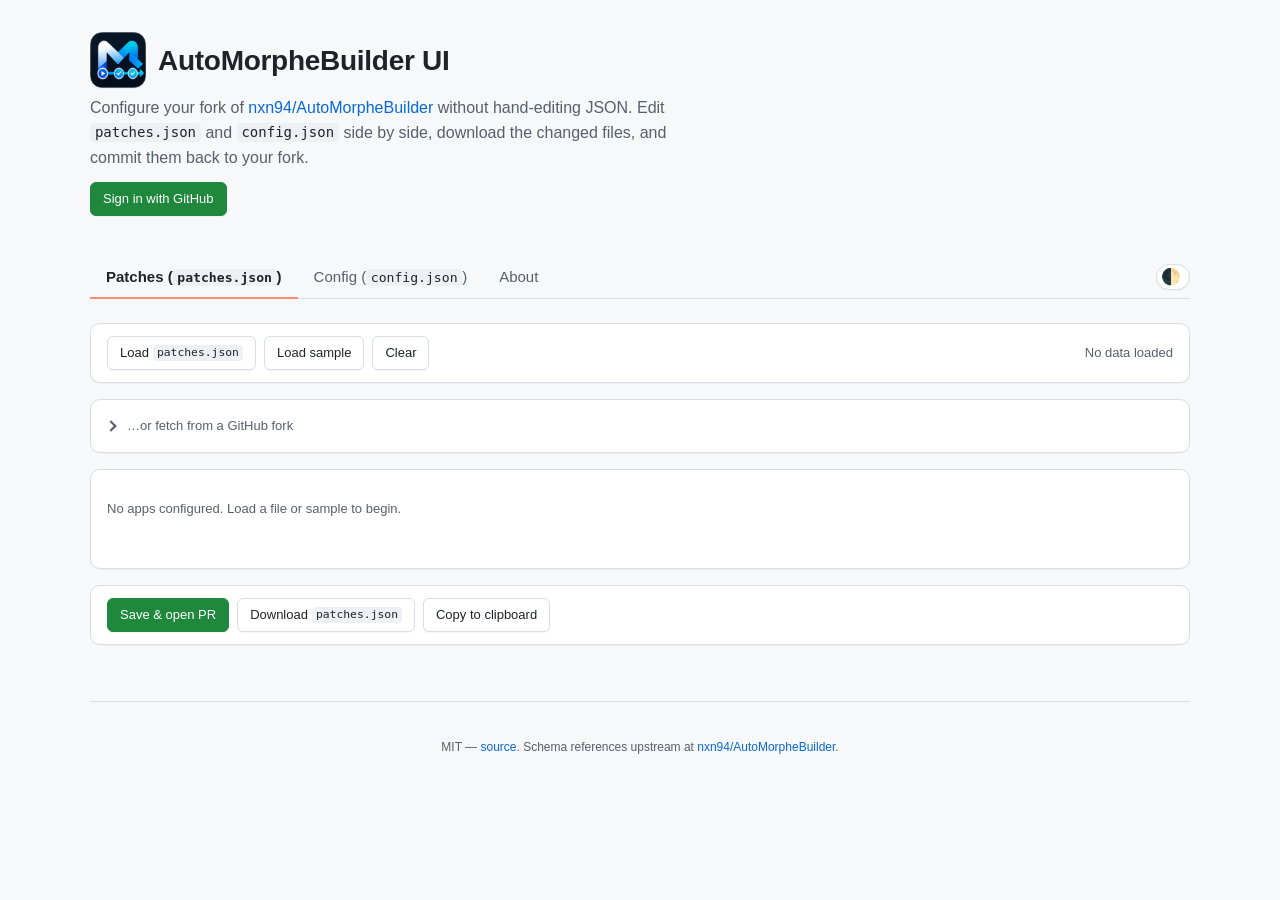
<file: index.html>
<!doctype html>
<html lang="en">
<head>
  <meta charset="utf-8" />
  <meta name="viewport" content="width=device-width, initial-scale=1" />
  <title>AutoMorpheBuilder UI</title>
  <meta name="description" content="Configure AutoMorpheBuilder forks visually — edit patches.json and config.json with a live schema-aware form, then download the result." />
  <link rel="icon" type="image/png" href="assets/favicon.png" />
  <link rel="stylesheet" href="assets/json-editor-base.css" />
  <link rel="stylesheet" href="assets/json-editor-theme.css" />
  <link rel="stylesheet" href="assets/app.css" />
  <script>
    // Resolve theme as early as possible to avoid a flash of wrong palette.
    // Priority:
    //   1. localStorage('amb-ui-theme') if it is one of light/dark/auto
    //   2. otherwise fall back to 'auto' (which follows the OS preference)
    // To force-reset: in DevTools console, run localStorage.removeItem('amb-ui-theme')
    // and reload.
    (function () {
      try {
        var stored = localStorage.getItem('amb-ui-theme');
        var theme = (stored === 'light' || stored === 'dark' || stored === 'auto') ? stored : 'auto';
        // If we found an invalid value, clear it so subsequent loads are clean.
        if (stored !== null && theme === 'auto' && stored !== 'auto') {
          localStorage.removeItem('amb-ui-theme');
        }
        document.documentElement.setAttribute('data-theme', theme);
      } catch (e) { /* localStorage blocked — fall back to media-query only */ }
    })();
  </script>
</head>
<body>
  <header>
    <div class="brand">
      <img src="assets/logo.png" alt="" width="56" height="56" />
      <h1>AutoMorpheBuilder UI</h1>
    </div>
    <p class="lede">
      Configure your fork of
      <a href="https://github.com/nxn94/AutoMorpheBuilder" target="_blank" rel="noopener">nxn94/AutoMorpheBuilder</a>
      without hand-editing JSON. Edit <code>patches.json</code> and <code>config.json</code> side by side,
      download the changed files, and commit them back to your fork.
    </p>
    <div id="auth-indicator" class="auth-indicator"></div>
  </header>

  <nav class="tabs" role="tablist">
    <button class="tab active" role="tab" data-tab="patches" aria-selected="true">Patches (<code>patches.json</code>)</button>
    <button class="tab"        role="tab" data-tab="config"  aria-selected="false">Config (<code>config.json</code>)</button>
    <button class="tab"        role="tab" data-tab="about"   aria-selected="false">About</button>
    <span class="spacer"></span>
    <button class="theme-toggle" id="theme-toggle" type="button" aria-label="Toggle theme" title="Cycle theme: auto / light / dark">
      <span class="icon-auto" aria-hidden="true">🌓</span>
      <span class="icon-sun"  aria-hidden="true">☀️</span>
      <span class="icon-moon" aria-hidden="true">🌙</span>
    </button>
  </nav>

  <!-- ───────────────────── PATCHES TAB ───────────────────── -->
  <section class="tab-panel active" id="tab-patches" role="tabpanel">
    <div class="toolbar">
      <label class="btn">
        Load <code>patches.json</code>
        <input type="file" id="patches-file" accept=".json,application/json" hidden />
      </label>
      <button class="btn" id="patches-load-sample">Load sample</button>
      <button class="btn" id="patches-clear">Clear</button>
      <span class="grow"></span>
      <span class="muted" id="patches-summary">No data loaded</span>
    </div>

    <div class="loaders">
      <details>
        <summary>…or fetch from a GitHub fork</summary>
        <div class="row">
          <input type="text" id="patches-repo" placeholder="owner/repo" value="nxn94/AutoMorpheBuilder" />
          <input type="text" id="patches-branch" placeholder="branch" value="dev" />
          <button class="btn primary" id="patches-fetch">Fetch</button>
        </div>
        <p class="muted small">
          Requires the fork to be public. Returns the raw file from <code>refs/heads/&lt;branch&gt;</code>.
        </p>
      </details>
    </div>

    <div id="patches-warnings"></div>
    <div id="patches-editor"></div>

    <div class="footer-actions" id="patches-actions" hidden>
      <button class="btn primary" id="patches-save" type="button">Save &amp; open PR</button>
      <button class="btn"         id="patches-download">Download <code>patches.json</code></button>
      <button class="btn"         id="patches-copy">Copy to clipboard</button>
      <span class="muted" id="patches-diff-info"></span>
    </div>
  </section>

  <!-- ───────────────────── CONFIG TAB ───────────────────── -->
  <section class="tab-panel" id="tab-config" role="tabpanel">
    <div class="toolbar">
      <label class="btn">
        Load <code>config.json</code>
        <input type="file" id="config-file" accept=".json,application/json" hidden />
      </label>
      <button class="btn" id="config-load-sample">Load sample</button>
      <button class="btn" id="config-clear">Clear</button>
      <span class="grow"></span>
      <span class="muted" id="config-summary">No data loaded</span>
    </div>

    <div class="loaders">
      <details>
        <summary>…or fetch from a GitHub fork</summary>
        <div class="row">
          <input type="text" id="config-repo" placeholder="owner/repo" value="nxn94/AutoMorpheBuilder" />
          <input type="text" id="config-branch" placeholder="branch" value="dev" />
          <button class="btn primary" id="config-fetch">Fetch</button>
        </div>
      </details>
    </div>

    <div id="config-warnings"></div>
    <div id="config-editor"></div>

    <div class="footer-actions" id="config-actions" hidden>
      <button class="btn primary" id="config-save" type="button">Save &amp; open PR</button>
      <button class="btn"         id="config-download">Download <code>config.json</code></button>
      <button class="btn"         id="config-copy">Copy to clipboard</button>
      <span class="muted" id="config-diff-info"></span>
    </div>
  </section>

  <!-- ───────────────────── ABOUT TAB ───────────────────── -->
  <section class="tab-panel" id="tab-about" role="tabpanel">
    <h2>About this UI</h2>
    <p>
      A static, no-build, no-server UI for editing <code>AutoMorpheBuilder</code>'s two config files.
      Loads and validates against the same JSON schema the build pipeline uses, generates output that
      passes <code>npm run validate:config</code>, and stays under one screen of JavaScript.
    </p>

    <h3>How to use it</h3>
    <ol>
      <li>On the <strong>Patches</strong> tab, click <em>Load sample</em> or upload your own <code>patches.json</code>.</li>
      <li>Tick the boxes for the patches you want enabled.</li>
      <li>Click <em>Download patches.json</em> and replace that file in your fork.</li>
      <li>Repeat for <strong>Config</strong> if you want to add/remove apps, change ABI preference, etc.</li>
      <li>Commit, push, and run <em>Build Morphe-patched apps</em> via <code>workflow_dispatch</code>.</li>
    </ol>

    <p class="muted small">
      Patch sources can be hosted on GitHub (<code>owner/slug</code>) or GitLab
      (<code>gitlab:owner/slug</code>). The <code>repo</code> field accepts both — GitLab support was
      added to the builder in <a href="https://github.com/nxn94/AutoMorpheBuilder/pull/102" target="_blank" rel="noopener">#102</a>.
    </p>

    <h3>What the validator checks</h3>
    <p>
      Implemented locally in <code>assets/validate.js</code> — mirrors the rules in
      <code>schemas/config.schema.json</code> and the cross-key checks in
      <code>.github/scripts/validate-config.js</code>:
    </p>
    <ul>
      <li><code>patch_repos</code> keys must match the Android package-id regex (<code>^[a-z][a-z0-9_]*(\.[a-z][a-z0-9_]*)+$</code>).</li>
      <li><code>name</code> must match <code>^[a-z0-9][a-z0-9-]*$</code>.</li>
      <li><code>repo</code> is <code>owner/slug</code> for GitHub, or <code>gitlab:owner/slug</code> to build from a GitLab patch source.</li>
      <li><code>apkmirror_path</code> must be <code>owner/slug</code> with no whitespace.</li>
      <li><code>preferred_arch</code> must be one of <code>arm64-v8a</code>, <code>armeabi-v7a</code>, <code>x86</code>, <code>x86_64</code>.</li>
      <li><code>cli.branch</code> must be <code>main</code> or <code>dev</code>.</li>
      <li><code>pin_version</code> and <code>pin_patch_tag</code> are optional; if present, they must match the documented patterns.</li>
      <li>Cross-key: no two apps can share the same <code>name</code> (release tag collisions).</li>
    </ul>

    <h3>Limitations</h3>
    <ul>
      <li>The UI does not read <code>patches-list.json</code> from upstream patch repos. It edits whatever patches you currently have toggles for, plus lets you add/remove arbitrary new patches.</li>
      <li>The UI runs entirely in your browser. The only network calls after sign-in are to the GitHub Contents API (for the PR), which the GitHub App authorizes.</li>
    </ul>
  </section>

  <footer>
    <p class="muted small">
      MIT — <a href="https://github.com/nxn94/AutoMorpheBuilder-UI" target="_blank" rel="noopener">source</a>.
      Schema references upstream at
      <a href="https://github.com/nxn94/AutoMorpheBuilder/blob/dev/schemas/config.schema.json" target="_blank" rel="noopener">nxn94/AutoMorpheBuilder</a>.
    </p>
  </footer>

  <script src="assets/json-editor.min.js"></script>
  <script type="module" src="assets/app.js"></script>

  <!-- Save PR modal: opened by app.js when the user clicks "Save & open PR". -->
  <dialog id="save-modal" class="modal" aria-labelledby="save-modal-title-label">
    <form method="dialog" class="modal-form">
      <header class="modal-head">
        <h2 id="save-modal-title-label">Open a pull request</h2>
        <button type="button" class="modal-x" value="cancel" aria-label="Close">×</button>
      </header>
      <p class="modal-summary">
        Files to commit: <code id="save-modal-files"></code>
      </p>
      <label class="field">
        <span>Repository</span>
        <input type="text" id="save-modal-repo" required pattern="[^/\s]+/[^/\s]+" placeholder="owner/repo" autocomplete="off" />
        <small>The fork or repo to open the PR against. Must have the GitHub App installed.</small>
      </label>
      <label class="field">
        <span>Branch</span>
        <input type="text" id="save-modal-branch" required pattern="[\w./\-]+" placeholder="automorphe-ui-…" autocomplete="off" />
        <small>New branch name. The branch is created from the repo's default branch.</small>
      </label>
      <label class="field">
        <span>Title</span>
        <input type="text" id="save-modal-title" required placeholder="UI: update …" autocomplete="off" />
      </label>
      <label class="field">
        <span>Description</span>
        <textarea id="save-modal-body" rows="4" placeholder="What changed and why?"></textarea>
      </label>
      <footer class="modal-foot">
        <button type="button" class="btn" value="cancel">Cancel</button>
        <button type="submit" class="btn primary" value="submit">Open pull request</button>
      </footer>
    </form>
  </dialog>
</body>
</html>
</file>
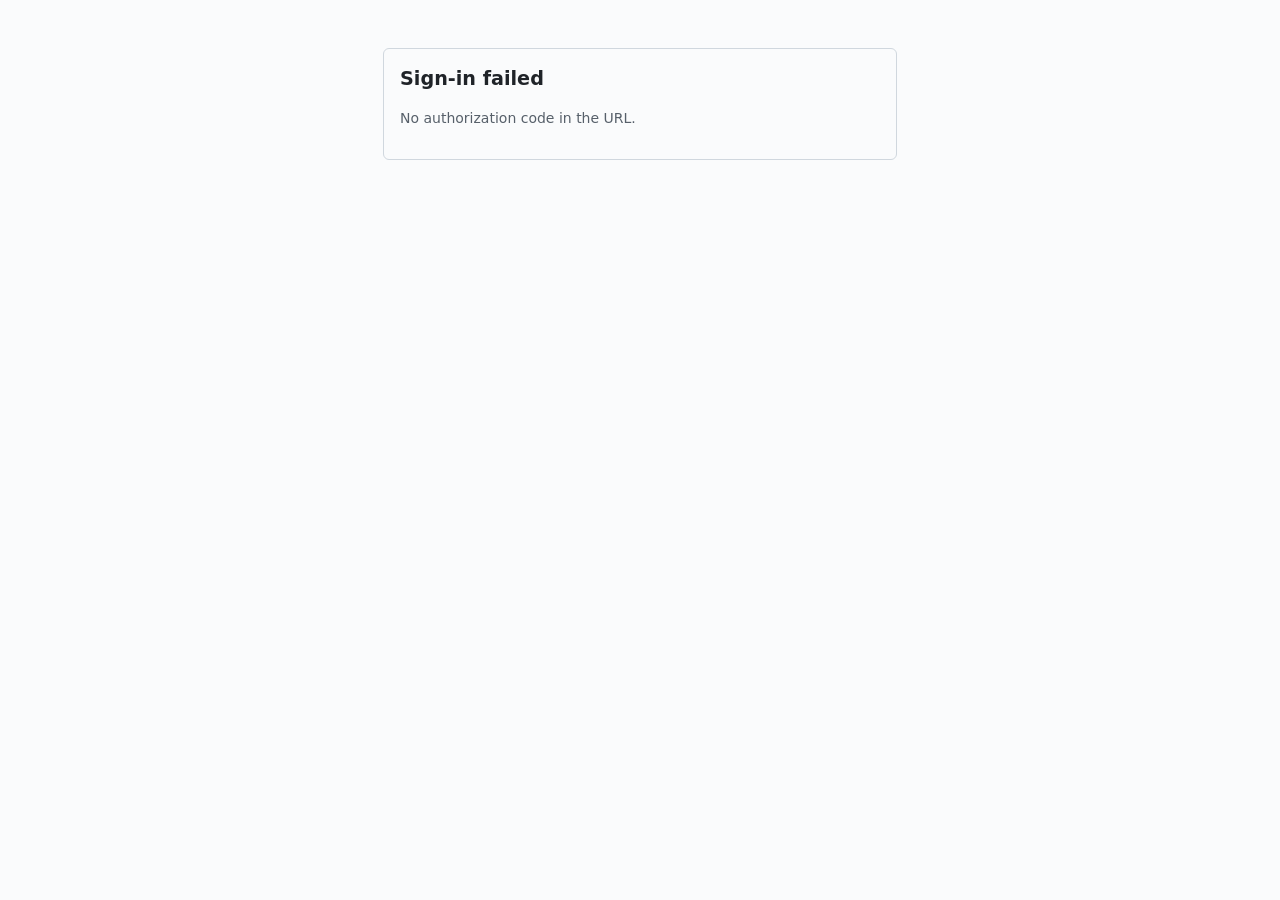
<file: auth-callback.html>
<!doctype html>
<html lang="en">
<head>
  <meta charset="utf-8" />
  <meta name="viewport" content="width=device-width, initial-scale=1" />
  <title>Signing in…</title>
  <link rel="icon" type="image/png" href="assets/favicon.png" />
  <style>
    body { font: 14px/1.5 system-ui, sans-serif; max-width: 480px; margin: 3rem auto; padding: 1rem;
           color: #1f2328; background: #fafbfc; border: 1px solid #d0d7de; border-radius: 6px; }
    h1 { margin-top: 0; font-size: 1.2rem; }
    p { color: #57606a; }
    code { background: #eff1f3; padding: 0.1em 0.3em; border-radius: 3px; font-size: 0.9em; }
  </style>
</head>
<body>
  <h1 id="status">Signing you in…</h1>
  <p id="detail">Exchanging the authorization code for an access token.</p>
  <script>
    // GitHub redirects the OAuth flow here with ?code=&state= on the query
    // string. We're on the same origin as the UI (github.io), so window.opener
    // is preserved across this navigation and postMessage to the opener works.
    //
    // Flow:
    //   1. Parse code+state from the URL.
    //   2. POST code+code_verifier to the Cloudflare Worker /token endpoint.
    //      The worker holds the App's client_secret and exchanges the code.
    //   3. Send the resulting access_token back to window.opener via postMessage.
    //   4. Close this popup.
    //
    // Wrapped in an IIFE so we can use `return`/`try` at top level (ES modules
    // disallow both, and GitHub Pages serves this as a regular script).
    (async function () {
      var status = document.getElementById('status');
      var detail = document.getElementById('detail');
      function setStatus(s, d) { if (status) status.textContent = s; if (detail) detail.innerHTML = d; }

      // The worker URL can be overridden via localStorage for local dev/testing.
      var DEFAULT_AUTH_BASE = 'https://amb-ui-auth.nxn94.workers.dev';
      var AUTH_BASE = (function () {
        try { return localStorage.getItem('amb-ui-auth-base') || DEFAULT_AUTH_BASE; }
        catch (e) { return DEFAULT_AUTH_BASE; }
      })();

      try {
        var params = new URLSearchParams(location.search);
        var err    = params.get('error');
        if (err) {
          setStatus('Sign-in failed',
            '<code>' + err + '</code>' + (params.get('error_description') ? ' &mdash; ' + params.get('error_description') : ''));
          return;
        }
        var code  = params.get('code');
        var state = params.get('state') || '';
        if (!code) {
          setStatus('Sign-in failed', 'No authorization code in the URL.');
          return;
        }

        // Split state back into verifier and nonce: "<verifier>.<nonce>"
        var splitAt = state.lastIndexOf('.');
        if (splitAt < 1) {
          setStatus('Sign-in failed', 'Malformed state parameter.');
          return;
        }
        var codeVerifier = state.slice(0, splitAt);
        var nonce        = state.slice(splitAt + 1);

        setStatus('Exchanging code…', 'Calling the auth worker.');

        var resp = await fetch(AUTH_BASE + '/token', {
          method: 'POST',
          headers: { 'content-type': 'application/json' },
          body: JSON.stringify({ code: code, code_verifier: codeVerifier }),
        });
        var data = await resp.json().catch(function () { return {}; });
        if (!resp.ok || data.error) {
          setStatus('Sign-in failed',
            '<code>' + (data.error || ('HTTP ' + resp.status)) + '</code> &mdash; ' + (data.error_description || 'see the GitHub OAuth docs.'));
          return;
        }

        // Send the token back to the opener (the UI main page).
        if (window.opener) {
          try {
            window.opener.postMessage(
              { type: 'amb-ui-oauth', nonce: nonce, token: data.access_token, scope: data.scope },
              '*',
            );
          } catch (e) { /* opener may be gone */ }
        }
        setStatus('Signed in', 'You can close this window.');
        setTimeout(function () { try { window.close(); } catch (e) {} }, 600);
      } catch (e) {
        setStatus('Sign-in failed', '<code>' + (e && e.message || e) + '</code>');
      }
    })();
  </script>
</body>
</html>
</file>
<file: assets/json-editor-base.css>
.je-float-right-linkholder {
  float: right;
  margin-left: 10px;
}

.je-modal {
  background-color: white;
  border: 1px solid black;
  box-shadow: 3px 3px black;
  position: absolute;
  z-index: 10;
}

.je-infobutton-icon {
  font-size: 16px;
  font-weight: bold;
  padding: 0.25rem;
  position: relative;
  display: inline-block;
}

.je-infobutton-tooltip {
  font-size: 12px;
  font-weight: normal;
  font-family: sans-serif;
  visibility: hidden;
  background-color: rgba(50, 50, 50, 0.75);
  margin: 0 0.25rem;
  color: #fafafa;
  padding: 0.5rem 1rem;
  border-radius: 0.25rem;
  width: 20rem;
  position: absolute;
}

.je-not-loaded {
  pointer-events: none;
}
.je-header {
  display: inline-block
}

.je-upload-preview img {
  float: left;
  margin: 0 0.5rem 0.5rem 0;
  max-width: 100%;
  max-height: 5rem;
}

.je-checkbox {
  display: inline-block;
  width: auto
}

.je-checkbox-control--compact {
  display: inline-block;
  margin-right: 1rem
}

.je-radio {
  display: inline-block;
  width: auto
}

.je-radio-control--compact {
  display: inline-block;
  margin-right: 1rem
}

.je-switcher {
  background-color: transparent;
  display: inline-block;
  font-style: italic;
  font-weight: normal;
  height: auto;
  width: auto;
  margin-bottom: 0;
  margin-left: 5px;
  padding: 0 0 0 3px;
}

.je-textarea {
  width: 100%;
  height: 300px;
  box-sizing: border-box
}

.je-range-control {
  text-align: center
}

.je-indented-panel {
  padding-left: 10px;
  margin-left: 10px;
  border-left: 1px solid #ccc
}

.je-indented-panel--top {
  padding-left: 10px;
  margin-left: 10px;
}

.je-tabholder {
  float: left;
  width: 130px;
}

.je-tabholder .content {
  margin-left: 120px;
}

.je-tabholder--top {
  margin-left: 10px;
}

.je-tabholder--clear {
  clear:both;
}

.je-tab {
  border: 1px solid #ccc;
  border-width: 1px 0 1px 1px;
  text-align: center;
  line-height: 30px;
  border-radius: 5px;
  border-bottom-right-radius: 0;
  border-top-right-radius: 0;
  font-weight: bold;
  cursor: pointer
}

.je-tab--top {
  float: left;
  border: 1px solid #ccc;
  border-width: 1px 1px 0px 1px;
  text-align: center;
  line-height: 30px;
  border-radius: 5px;
  padding-left: 5px;
  padding-right: 5px;
  border-bottom-right-radius: 0;
  border-bottom-left-radius: 0;
  font-weight: bold;
  cursor: pointer
}

.je-block-link {
  display: block
}

.je-media {
  width: 100%
}
</file>
<file: assets/json-editor-theme.css>
/* Upload Editor preview image */

.je-upload-preview img {
  float: left;
  margin: 0 0.5rem 0.5rem 0;
  max-width: 100%;
  max-height: 5rem;
}

.je-dropzone {
  position: relative;
  margin: 0.5rem 0;
  border: 2px dashed black;
  width: 100%;
  height: 60px;
  background: teal;
  transition: all 0.5s;
}

.je-dropzone:before {
  position: absolute;
  content: attr(data-text);
  color: rgba(0, 0, 0, 0.6);
  left: 50%;
  top: 50%;
  transform: translate(-50%, -50%);
}

.je-dropzone.valid-dropzone {
  background: green;
}

.je-dropzone.invalid-dropzone {
  background: red;
}
</file>
<file: assets/app.css>
/* ─────────────────────────────────────────────────────────────────────────────
   AutoMorpheBuilder UI — design system + component styles.
   ───────────────────────────────────────────────────────────────────────────── */

:root {
  --font-sans:  -apple-system, BlinkMacSystemFont, "Segoe UI", "Inter",
                 Roboto, "Helvetica Neue", Arial, sans-serif;
  --font-mono:  ui-monospace, "SF Mono", "JetBrains Mono", Menlo, Consolas, monospace;
  --fs-xs: 12px; --fs-sm: 13px; --fs-base: 15px; --fs-md: 16px; --fs-lg: 18px; --fs-xl: 22px; --fs-2xl: 28px;
  --lh-tight: 1.25; --lh-snug: 1.4; --lh-base: 1.55;
  --sp-1: 4px; --sp-2: 8px; --sp-3: 12px; --sp-4: 16px; --sp-5: 24px; --sp-6: 32px; --sp-7: 48px;
  --r-sm: 4px; --r-md: 6px; --r-lg: 10px; --r-xl: 14px; --r-full: 999px;
  --shadow-xs: 0 1px 1px rgba(15, 17, 21, .04);
  --shadow-sm: 0 1px 2px rgba(15, 17, 21, .06), 0 0 0 1px rgba(15, 17, 21, .04);
  --shadow-md: 0 2px 4px rgba(15, 17, 21, .04), 0 8px 24px rgba(15, 17, 21, .06);
  --shadow-lg: 0 4px 8px rgba(15, 17, 21, .06), 0 24px 48px rgba(15, 17, 21, .10);
  --shadow-focus: 0 0 0 3px rgba(9, 105, 218, .25);
  --motion-fast: 120ms cubic-bezier(.4, 0, .2, 1);
  --motion-base: 200ms cubic-bezier(.4, 0, .2, 1);

  --color-bg: #f6f8fa; --color-bg-elevated: #fff; --color-bg-subtle: #f1f3f5;
  --color-bg-muted: #eef1f4; --color-bg-hover: #e7ebef;
  --color-border: #d8dee4; --color-border-strong: #b1bac4;
  --color-text: #1f2328; --color-text-muted: #57606a; --color-text-faint: #8c959f;
  --color-text-on-accent: #fff;
  --color-link: #0969da; --color-link-hover: #0550ae;
  --color-code-bg: #eef1f4; --color-code-text: #1f2328;
  --color-accent: #fd8c73; --color-accent-soft: rgba(253, 140, 115, .15);
  --color-primary: #1f883d; --color-primary-hover: #1a7f37; --color-primary-text: #fff;
  --color-error-bg: #ffebe9; --color-error-border: #ff8182; --color-error-text: #82071e;
  --color-warning-bg: #fff8c5; --color-warning-border: #d4a72c; --color-warning-text: #573a00;
  --color-success-bg: #dafbe1; --color-success-border: #1f883d; --color-success-text: #116329;
  --color-info-bg: #ddf4ff; --color-info-border: #54aeff; --color-info-text: #0969da;
}

@media (prefers-color-scheme: dark) {
  :root:not([data-theme="light"]) {
    --color-bg: #0d1117; --color-bg-elevated: #161b22; --color-bg-subtle: #1c2128;
    --color-bg-muted: #21262d; --color-bg-hover: #30363d;
    --color-border: #30363d; --color-border-strong: #6e7681;
    --color-text: #e6edf3; --color-text-muted: #8d96a0; --color-text-faint: #6e7681;
    --color-text-on-accent: #fff;
    --color-link: #58a6ff; --color-link-hover: #79c0ff;
    --color-code-bg: #161b22; --color-code-text: #e6edf3;
    --color-accent: #ff9d7a; --color-accent-soft: rgba(255, 157, 122, .18);
    --color-primary: #3fb950; --color-primary-hover: #2ea043;
    --color-error-bg: #3d1d20; --color-error-border: #b62324; --color-error-text: #ff7b72;
    --color-warning-bg: #3d2e00; --color-warning-border: #9e6a03; --color-warning-text: #d29922;
    --color-success-bg: #1b3a23; --color-success-border: #2ea043; --color-success-text: #3fb950;
    --color-info-bg: #0d2d6b; --color-info-border: #1f6feb; --color-info-text: #79c0ff;
    --shadow-xs: 0 1px 1px rgba(0, 0, 0, .3);
    --shadow-sm: 0 1px 2px rgba(0, 0, 0, .4), 0 0 0 1px rgba(255, 255, 255, .04);
    --shadow-md: 0 2px 4px rgba(0, 0, 0, .3), 0 8px 24px rgba(0, 0, 0, .4);
    --shadow-lg: 0 4px 8px rgba(0, 0, 0, .4), 0 24px 48px rgba(0, 0, 0, .5);
    --shadow-focus: 0 0 0 3px rgba(88, 166, 255, .30);
  }
}

:root[data-theme="dark"] {
  --color-bg: #0d1117; --color-bg-elevated: #161b22; --color-bg-subtle: #1c2128;
  --color-bg-muted: #21262d; --color-bg-hover: #30363d;
  --color-border: #30363d; --color-border-strong: #6e7681;
  --color-text: #e6edf3; --color-text-muted: #8d96a0; --color-text-faint: #6e7681;
  --color-link: #58a6ff; --color-link-hover: #79c0ff;
  --color-code-bg: #161b22; --color-code-text: #e6edf3;
  --color-accent: #ff9d7a;
  --color-primary: #3fb950; --color-primary-hover: #2ea043;
  --color-error-bg: #3d1d20; --color-error-border: #b62324; --color-error-text: #ff7b72;
  --color-warning-bg: #3d2e00; --color-warning-border: #9e6a03; --color-warning-text: #d29922;
  --color-success-bg: #1b3a23; --color-success-border: #2ea043; --color-success-text: #3fb950;
  --color-info-bg: #0d2d6b; --color-info-border: #1f6feb; --color-info-text: #79c0ff;
  --shadow-xs: 0 1px 1px rgba(0, 0, 0, .3);
  --shadow-sm: 0 1px 2px rgba(0, 0, 0, .4), 0 0 0 1px rgba(255, 255, 255, .04);
  --shadow-md: 0 2px 4px rgba(0, 0, 0, .3), 0 8px 24px rgba(0, 0, 0, .4);
  --shadow-lg: 0 4px 8px rgba(0, 0, 0, .4), 0 24px 48px rgba(0, 0, 0, .5);
  --shadow-focus: 0 0 0 3px rgba(88, 166, 255, .30);
}

* { box-sizing: border-box; }
*::before, *::after { box-sizing: inherit; }
html { -webkit-text-size-adjust: 100%; tab-size: 4; }

body {
  font: var(--fs-base)/var(--lh-base) var(--font-sans);
  color: var(--color-text); background: var(--color-bg);
  margin: 0; padding: 0 var(--sp-5) var(--sp-7);
  -webkit-font-smoothing: antialiased; -moz-osx-font-smoothing: grayscale;
  transition: background-color var(--motion-base), color var(--motion-base);
}

header, .tab-panel { max-width: 1100px; margin: 0 auto; }
header { padding: var(--sp-6) 0 var(--sp-4); }

h1 { font-size: var(--fs-2xl); line-height: var(--lh-tight); margin: 0 0 var(--sp-2); letter-spacing: -0.01em; }
h2 { font-size: var(--fs-xl); line-height: var(--lh-snug); margin: var(--sp-6) 0 var(--sp-3); letter-spacing: -0.005em; }
h3 { font-size: var(--fs-lg); line-height: var(--lh-snug); margin: var(--sp-5) 0 var(--sp-2); }
h4 { font-size: var(--fs-md); line-height: var(--lh-snug); margin: var(--sp-4) 0 var(--sp-2); }

.brand { display: flex; align-items: center; gap: var(--sp-3); margin-bottom: var(--sp-2); }
.brand img { display: block; border-radius: var(--r-lg); box-shadow: var(--shadow-xs); }
.brand h1 { margin: 0; }
.lede { color: var(--color-text-muted); margin: 0; max-width: 70ch; font-size: var(--fs-md); }

code {
  font-family: var(--font-mono); font-size: 0.875em;
  background: var(--color-code-bg); color: var(--color-code-text);
  padding: 0.1em 0.35em; border-radius: var(--r-sm);
}

a { color: var(--color-link); text-decoration: none; transition: color var(--motion-fast); }
a:hover { color: var(--color-link-hover); text-decoration: underline; }

.auth-indicator { margin-top: var(--sp-3); min-height: 1.75rem; display: flex; align-items: center; gap: var(--sp-2); }
.auth-indicator a { color: var(--color-text); font-weight: 600; display: inline-flex; align-items: center; gap: var(--sp-2); }
.auth-indicator img { vertical-align: middle; width: 22px; height: 22px; border-radius: var(--r-full); box-shadow: var(--shadow-xs); }

.theme-toggle {
  background: var(--color-bg-elevated); border: 1px solid var(--color-border);
  border-radius: var(--r-full); padding: var(--sp-1) var(--sp-2) var(--sp-1) var(--sp-1);
  cursor: pointer; font-size: var(--fs-md); line-height: 1;
  color: var(--color-text-muted); display: inline-flex; align-items: center; gap: var(--sp-1);
  font-family: inherit; box-shadow: var(--shadow-xs);
  transition: background-color var(--motion-fast), color var(--motion-fast), border-color var(--motion-fast);
}
.theme-toggle:hover { background: var(--color-bg-hover); color: var(--color-text); border-color: var(--color-border-strong); }
.theme-toggle:focus-visible { outline: none; box-shadow: var(--shadow-focus); }
.theme-toggle .icon-auto, .theme-toggle .icon-sun, .theme-toggle .icon-moon { display: none; }
:root[data-theme="auto"]  .theme-toggle .icon-auto,
:root[data-theme="light"] .theme-toggle .icon-sun,
:root[data-theme="dark"]  .theme-toggle .icon-moon { display: inline; }

.tabs {
  display: flex; gap: 0; align-items: center;
  border-bottom: 1px solid var(--color-border);
  max-width: 1100px; margin: var(--sp-5) auto 0;
}
.tabs .spacer { flex: 1; }
.tab {
  background: none; border: 0; padding: var(--sp-3) var(--sp-4);
  font-size: var(--fs-base); cursor: pointer;
  border-bottom: 2px solid transparent;
  color: var(--color-text-muted); font-family: inherit;
  margin-bottom: -1px;
  transition: color var(--motion-fast), border-color var(--motion-fast);
}
.tab:hover { color: var(--color-text); }
.tab.active {
  color: var(--color-text); font-weight: 600;
  border-bottom-color: var(--color-accent);
}
.tab:focus-visible { outline: none; box-shadow: var(--shadow-focus); border-radius: var(--r-sm) var(--r-sm) 0 0; }

.tab-panel { display: none; padding: var(--sp-5) 0; }
.tab-panel.active { display: block; }

.toolbar {
  display: flex; align-items: center; gap: var(--sp-2);
  padding: var(--sp-3) var(--sp-4);
  background: var(--color-bg-elevated); border: 1px solid var(--color-border);
  border-radius: var(--r-lg); margin-bottom: var(--sp-4); flex-wrap: wrap;
  box-shadow: var(--shadow-xs);
}
.grow { flex: 1; }

.btn {
  display: inline-flex; align-items: center; justify-content: center; gap: var(--sp-1);
  padding: var(--sp-2) var(--sp-3);
  background: var(--color-bg-elevated); border: 1px solid var(--color-border);
  border-radius: var(--r-md); font-size: var(--fs-sm); font-weight: 500;
  line-height: 1.2; cursor: pointer; color: var(--color-text);
  font-family: inherit; white-space: nowrap;
  box-shadow: var(--shadow-xs);
  transition: background-color var(--motion-fast), border-color var(--motion-fast), box-shadow var(--motion-fast), transform var(--motion-fast);
}
.btn:hover { background: var(--color-bg-hover); border-color: var(--color-border-strong); }
.btn:active { transform: translateY(1px); }
.btn:focus-visible { outline: none; box-shadow: var(--shadow-focus); }
.btn:disabled { opacity: 0.55; cursor: not-allowed; transform: none; }

.btn.primary { background: var(--color-primary); color: var(--color-primary-text); border-color: var(--color-primary); }
.btn.primary:hover { background: var(--color-primary-hover); border-color: var(--color-primary-hover); }
.btn.primary:focus-visible { box-shadow: 0 0 0 3px rgba(31, 136, 61, .30); }

label.btn { cursor: pointer; }

.loaders { margin-bottom: var(--sp-4); }
.loaders details {
  background: var(--color-bg-elevated); border: 1px solid var(--color-border);
  border-radius: var(--r-lg); padding: var(--sp-2) var(--sp-4);
  box-shadow: var(--shadow-xs);
  overflow: hidden;
}
.loaders summary {
  cursor: pointer; font-size: var(--fs-sm); color: var(--color-text-muted);
  padding: var(--sp-2) 0;
  list-style: none;
  display: flex; align-items: center; gap: var(--sp-2);
  user-select: none;
}
.loaders summary::-webkit-details-marker { display: none; }
.loaders summary::before {
  content: '';
  display: inline-block;
  width: 8px; height: 8px;
  border-right: 2px solid currentColor;
  border-bottom: 2px solid currentColor;
  transform: rotate(-45deg);
  transition: transform var(--motion-fast);
  color: var(--color-text-muted);
  margin-right: var(--sp-1);
  flex-shrink: 0;
}
.loaders details[open] > summary::before {
  transform: rotate(45deg);
}
.loaders summary:hover { color: var(--color-text); }
.loaders .row { display: flex; gap: var(--sp-2); margin-top: var(--sp-3); flex-wrap: wrap; }
.loaders input {
  flex: 1; min-width: 180px;
  padding: var(--sp-2) var(--sp-3);
  background: var(--color-bg-elevated); color: var(--color-text);
  border: 1px solid var(--color-border); border-radius: var(--r-md);
  font: inherit; font-size: var(--fs-sm);
  box-shadow: inset 0 1px 0 rgba(15, 17, 21, .04);
  transition: border-color var(--motion-fast), box-shadow var(--motion-fast);
}
.loaders input:focus { outline: none; border-color: var(--color-link); box-shadow: var(--shadow-focus); }

.muted { color: var(--color-text-muted); font-size: var(--fs-sm); }
.muted.small { font-size: var(--fs-xs); }

#patches-editor, #config-editor {
  background: var(--color-bg-elevated); border: 1px solid var(--color-border);
  border-radius: var(--r-lg); padding: var(--sp-4);
  min-height: 100px; box-shadow: var(--shadow-xs);
}
#patches-editor:empty::before, #config-editor:empty::before {
  content: "Load a file or click Load sample to begin.";
  color: var(--color-text-faint); font-style: italic;
  display: block; padding: var(--sp-5); text-align: center;
}

#patches-warnings, #config-warnings { margin-bottom: var(--sp-3); }
.alert {
  padding: var(--sp-3) var(--sp-4); border-radius: var(--r-md);
  margin-bottom: var(--sp-3); font-size: var(--fs-sm);
  line-height: var(--lh-snug); border-left: 3px solid;
}
.alert strong { font-weight: 600; }
.alert ul { margin: var(--sp-2) 0 0; padding-left: var(--sp-5); }
.alert.error   { background: var(--color-error-bg);   border-color: var(--color-error-border);   border-left-color: var(--color-error-border);   color: var(--color-error-text); }
.alert.warning { background: var(--color-warning-bg); border-color: var(--color-warning-border); border-left-color: var(--color-warning-border); color: var(--color-warning-text); }
.alert.success { background: var(--color-success-bg); border-color: var(--color-success-border); border-left-color: var(--color-success-border); color: var(--color-success-text); }

.footer-actions {
  display: flex; align-items: center; gap: var(--sp-2);
  margin-top: var(--sp-4); padding: var(--sp-3) var(--sp-4);
  background: var(--color-bg-elevated); border: 1px solid var(--color-border);
  border-radius: var(--r-lg); box-shadow: var(--shadow-xs); flex-wrap: wrap;
}

.patches-app {
  border: 1px solid var(--color-border); border-radius: var(--r-lg);
  margin-bottom: var(--sp-3); background: var(--color-bg-elevated);
  overflow: hidden; box-shadow: var(--shadow-xs);
  transition: box-shadow var(--motion-fast);
}
.patches-app:hover { box-shadow: var(--shadow-sm); }
.patches-app-head {
  display: flex; align-items: center; gap: var(--sp-3);
  padding: var(--sp-3) var(--sp-4);
  background: var(--color-bg-subtle); border-bottom: 1px solid var(--color-border);
  cursor: pointer; user-select: none;
}
.patches-app-head .chevron { font-size: 0.7rem; color: var(--color-text-muted); transition: transform var(--motion-base); display: inline-block; width: 0.8em; }
.patches-app.collapsed .chevron { transform: rotate(-90deg); }
.patches-app-head .title { font-weight: 600; flex: 1; font-size: var(--fs-md); }
.patches-app-head .subtitle { color: var(--color-text-muted); font-size: var(--fs-xs); font-family: var(--font-mono); }
.patches-app-head .counts {
  font-size: var(--fs-xs); color: var(--color-text-muted);
  background: var(--color-bg-elevated);
  padding: var(--sp-1) var(--sp-2); border: 1px solid var(--color-border);
  border-radius: var(--r-full); font-family: var(--font-mono);
}
.patches-app-head .counts .off { color: var(--color-error-text); font-weight: 600; }

.patches-app-body { padding: var(--sp-3) var(--sp-4) var(--sp-4); }
.patches-app.collapsed .patches-app-body { display: none; }

.patches-controls { display: flex; gap: var(--sp-2); margin-bottom: var(--sp-3); align-items: center; }
.patches-controls .btn { padding: var(--sp-1) var(--sp-2); font-size: var(--fs-xs); }
.patches-controls input,
.patches-app-actions input,
.patches-grid > div > input,
#new-repo, #new-pkg {
  flex: 1; padding: var(--sp-2) var(--sp-3);
  background: var(--color-bg-elevated); color: var(--color-text);
  border: 1px solid var(--color-border); border-radius: var(--r-md);
  font: inherit; font-size: var(--fs-sm);
  box-shadow: inset 0 1px 0 rgba(15, 17, 21, .04);
  min-width: 0;
  transition: border-color var(--motion-fast), box-shadow var(--motion-fast);
}
.patches-controls input[type=search] {
  padding: var(--sp-1) var(--sp-3);
  font-size: var(--fs-sm);
}
.patches-app-actions input {
  flex: 1;
  padding: var(--sp-1) var(--sp-3);
  font-size: var(--fs-sm);
}
.patches-controls input:focus,
.patches-app-actions input:focus,
#new-repo:focus, #new-pkg:focus {
  outline: none; border-color: var(--color-link); box-shadow: var(--shadow-focus);
}

.patches-grid { display: grid; grid-template-columns: repeat(auto-fill, minmax(260px, 1fr)); gap: var(--sp-1) var(--sp-4); }
.patches-grid label { display: flex; align-items: center; gap: var(--sp-2); padding: var(--sp-1) var(--sp-2); border-radius: var(--r-sm); cursor: pointer; font-size: var(--fs-sm); transition: background-color var(--motion-fast); }
.patches-grid label:hover { background: var(--color-bg-muted); }
.patches-grid input[type=checkbox] { margin: 0; cursor: pointer; }
.patches-grid label.disabled-patch { text-decoration: line-through; color: var(--color-text-faint); }

.patches-app-actions { display: flex; gap: var(--sp-2); margin-top: var(--sp-3); padding-top: var(--sp-3); border-top: 1px dashed var(--color-border); align-items: center; }
.patches-app-actions input { flex: 1; padding: var(--sp-1) var(--sp-3); background: var(--color-bg-elevated); color: var(--color-text); border: 1px solid var(--color-border); border-radius: var(--r-md); font: inherit; font-size: var(--fs-sm); }
.patches-app-actions input:focus { outline: none; border-color: var(--color-link); box-shadow: var(--shadow-focus); }

#tab-about { line-height: var(--lh-base); }
#tab-about h2 { margin-top: var(--sp-3); }
#tab-about h3 { margin-top: var(--sp-5); }
#tab-about li { margin-bottom: var(--sp-1); }
#tab-about code { font-size: 0.825em; }

/* ─── JSONEditor overrides ──────────────────────────────────────────────────
   The barebones theme emits raw <input>, <select>, <textarea> with no
   class, so we target via #config-editor descendant selectors with full
   border/padding shorthand to defeat the browser's user-agent defaults
   (`2px inset` etc.) that give the controls their default-look.          */
#config-editor .je-object__container,
#config-editor .je-array__container { background: transparent; }
#config-editor h3 { font-size: var(--fs-md); margin: var(--sp-3) 0 var(--sp-2); font-weight: 600; letter-spacing: -0.005em; }

/* Form controls — full shorthand so we win against user-agent defaults */
#config-editor input[type=text],
#config-editor input[type=number],
#config-editor input[type=password],
#config-editor textarea,
#config-editor select,
#config-editor .form-control,
#config-editor .je-edit-json--textarea {
  background: var(--color-bg-elevated) !important;
  color: var(--color-text) !important;
  border: 1px solid var(--color-border) !important;
  border-radius: var(--r-md) !important;
  padding: 6px 10px !important;
  font: inherit !important;
  font-size: var(--fs-sm) !important;
  line-height: 1.4 !important;
  box-shadow: inset 0 1px 0 rgba(15, 17, 21, .04) !important;
  transition: border-color var(--motion-fast), box-shadow var(--motion-fast) !important;
  box-sizing: border-box !important;
  width: auto !important;
  min-height: 32px !important;
}
#config-editor input[type=text]:focus,
#config-editor input[type=number]:focus,
#config-editor textarea:focus,
#config-editor select:focus,
#config-editor .form-control:focus-within,
#config-editor .je-edit-json--textarea:focus {
  outline: none !important;
  border-color: var(--color-link) !important;
  box-shadow: var(--shadow-focus) !important;
}
#config-editor .form-control {
  /* JSONEditor wraps the input + label in .form-control. Give it breathing room. */
  display: flex !important;
  flex-direction: column !important;
  gap: 4px !important;
  margin-bottom: 12px !important;
  padding: 0 !important;
  background: transparent !important;
  border: none !important;
  box-shadow: none !important;
  min-height: 0 !important;
}
#config-editor .form-control > label {
  font-size: var(--fs-sm) !important;
  font-weight: 500 !important;
  color: var(--color-text) !important;
  margin: 0 !important;
}
#config-editor .form-control > .required::after { content: ' *'; color: var(--color-error-text); }
#config-editor .form-control > .errmsg {
  color: var(--color-error-text) !important;
  font-size: var(--fs-xs) !important;
  display: block !important;
  margin-top: 4px !important;
}

/* Selectize-style select dropdowns. Use background: shorthand everywhere
   to avoid the trap where redeclaring background-image in dark mode
   resets background-repeat / background-size to defaults. */
#config-editor select {
  padding-right: 28px !important;
  background: var(--color-bg-elevated) url("data:image/svg+xml,%3Csvg xmlns='http://www.w3.org/2000/svg' width='12' height='12' viewBox='0 0 12 12'%3E%3Cpath fill='%2357606a' d='M6 8.5L1.5 4h9z'/%3E%3C/svg%3E") no-repeat right 8px center / 12px !important;
  appearance: none !important;
  -webkit-appearance: none !important;
  cursor: pointer !important;
}

/* Object/array header row: collapse button + title + actions */
#config-editor .je-object__title,
#config-editor .je-array__title {
  display: flex !important;
  align-items: center !important;
  gap: var(--sp-2) !important;
  padding: 0 !important;
  margin: 0 0 var(--sp-2) !important;
  font-size: var(--fs-md) !important;
  font-weight: 600 !important;
  background: transparent !important;
  border: none !important;
  color: var(--color-text) !important;
}
#config-editor .je-object__title > label,
#config-editor .je-array__title > label { flex: 1 !important; }
#config-editor .je-object__controls,
#config-editor .je-array__controls {
  display: flex !important;
  gap: var(--sp-1) !important;
  position: relative !important;
  margin-left: auto !important;
  align-items: center !important;
}
#config-editor .json-editor-btn-collapse,
#config-editor .json-editor-btn-edit,
#config-editor .json-editor-btn-properties,
#config-editor .json-editor-btn-save,
#config-editor .json-editor-btn-cancel,
#config-editor .json-editor-btn-copy,
#config-editor .json-editor-btn-add,
#config-editor .json-editor-btn-delete,
#config-editor .json-editor-btn-move,
#config-editor .json-editor-btntype-toggle,
#config-editor .json-editor-btntype-add,
#config-editor .json-editor-btntype-editjson,
#config-editor .json-editor-btntype-properties,
#config-editor .json-editor-btntype-save,
#config-editor .json-editor-btntype-cancel,
#config-editor .json-editor-btntype-copy {
  background: var(--color-bg-muted) !important;
  color: var(--color-text) !important;
  border: 1px solid var(--color-border) !important;
  border-radius: var(--r-sm) !important;
  padding: 3px 10px !important;
  font-size: var(--fs-xs) !important;
  font-family: inherit !important;
  cursor: pointer !important;
  box-shadow: var(--shadow-xs) !important;
  transition: background-color var(--motion-fast), border-color var(--motion-fast) !important;
}
#config-editor button:hover { background: var(--color-bg-hover) !important; border-color: var(--color-border-strong) !important; }

/* Indented object/array containers get subtle left border for hierarchy */
#config-editor .je-indented-panel {
  margin-left: var(--sp-3) !important;
  padding-left: var(--sp-3) !important;
  border-left: 2px solid var(--color-border) !important;
}

/* "Add property" modal that pops up when clicking the + on object controls */
#config-editor .je-modal {
  position: absolute !important;
  z-index: 100 !important;
  top: 32px !important;
  right: 0 !important;
  background: var(--color-bg-elevated) !important;
  border: 1px solid var(--color-border) !important;
  border-radius: var(--r-md) !important;
  padding: var(--sp-3) !important;
  box-shadow: var(--shadow-md) !important;
  min-width: 240px !important;
}
#config-editor .je-modal .property-selector {
  display: flex !important; flex-direction: column !important; gap: var(--sp-2) !important;
  margin-bottom: var(--sp-2) !important;
}
#config-editor .je-modal .property-selector-input {
  background: var(--color-bg-elevated) !important;
  color: var(--color-text) !important;
  border: 1px solid var(--color-border) !important;
  border-radius: var(--r-sm) !important;
  padding: 4px 8px !important;
  font: inherit !important;
  font-size: var(--fs-sm) !important;
  width: 100% !important;
  min-height: 0 !important;
  box-sizing: border-box !important;
}

/* Description text under each form field */
#config-editor .je-form-input-description,
#config-editor .je-desc {
  font-size: var(--fs-xs) !important;
  color: var(--color-text-muted) !important;
  margin-top: 4px !important;
  display: block !important;
}
#config-editor .je-label,
#config-editor .je-form-input-label { color: var(--color-text) !important; }

/* Dark mode overrides for everything above */
@media (prefers-color-scheme: dark) {
  :root:not([data-theme="light"]) #config-editor input[type=text],
  :root:not([data-theme="light"]) #config-editor input[type=number],
  :root:not([data-theme="light"]) #config-editor input[type=password],
  :root:not([data-theme="light"]) #config-editor textarea,
  :root:not([data-theme="light"]) #config-editor select,
  :root:not([data-theme="light"]) #config-editor .form-control,
  :root:not([data-theme="light"]) #config-editor .je-edit-json--textarea {
    background: var(--color-bg) !important;
    color: var(--color-text) !important;
    border-color: var(--color-border) !important;
  }
  :root:not([data-theme="light"]) #config-editor .form-control,
  :root:not([data-theme="light"]) #config-editor .je-object__container,
  :root:not([data-theme="light"]) #config-editor .je-array__container { background: transparent !important; }
  :root:not([data-theme="light"]) #config-editor select {
    background: var(--color-bg) url("data:image/svg+xml,%3Csvg xmlns='http://www.w3.org/2000/svg' width='12' height='12' viewBox='0 0 12 12'%3E%3Cpath fill='%238d96a0' d='M6 8.5L1.5 4h9z'/%3E%3C/svg%3E") no-repeat right 8px center / 12px !important;
  }
  :root:not([data-theme="light"]) #config-editor .je-indented-panel { border-left-color: var(--color-border) !important; }
  :root:not([data-theme="light"]) #config-editor .je-object__controls button,
  :root:not([data-theme="light"]) #config-editor .je-array-control-btn,
  :root:not([data-theme="light"]) #config-editor .json-editor-btn-collapse,
  :root:not([data-theme="light"]) #config-editor .json-editor-btn-edit,
  :root:not([data-theme="light"]) #config-editor .json-editor-btn-properties,
  :root:not([data-theme="light"]) #config-editor .json-editor-btn-save,
  :root:not([data-theme="light"]) #config-editor .json-editor-btn-cancel,
  :root:not([data-theme="light"]) #config-editor .json-editor-btn-copy,
  :root:not([data-theme="light"]) #config-editor .json-editor-btn-add,
  :root:not([data-theme="light"]) #config-editor .json-editor-btn-delete,
  :root:not([data-theme="light"]) #config-editor .json-editor-btn-move {
    background: var(--color-bg-muted) !important;
    color: var(--color-text) !important;
    border-color: var(--color-border) !important;
  }
  :root:not([data-theme="light"]) #config-editor .je-modal { background: var(--color-bg-elevated) !important; border-color: var(--color-border) !important; }
  :root:not([data-theme="light"]) #config-editor .je-label,
  :root:not([data-theme="light"]) #config-editor .je-form-input-label { color: var(--color-text) !important; }
  :root:not([data-theme="light"]) #config-editor .je-form-input-description,
  :root:not([data-theme="light"]) #config-editor .je-desc { color: var(--color-text-muted) !important; }
}
:root[data-theme="dark"] #config-editor input[type=text],
:root[data-theme="dark"] #config-editor input[type=number],
:root[data-theme="dark"] #config-editor input[type=password],
:root[data-theme="dark"] #config-editor textarea,
:root[data-theme="dark"] #config-editor select,
:root[data-theme="dark"] #config-editor .form-control,
:root[data-theme="dark"] #config-editor .je-edit-json--textarea {
  background: var(--color-bg) !important;
  color: var(--color-text) !important;
  border-color: var(--color-border) !important;
}
:root[data-theme="dark"] #config-editor .form-control,
:root[data-theme="dark"] #config-editor .je-object__container,
:root[data-theme="dark"] #config-editor .je-array__container { background: transparent !important; }
:root[data-theme="dark"] #config-editor select {
  background: var(--color-bg) url("data:image/svg+xml,%3Csvg xmlns='http://www.w3.org/2000/svg' width='12' height='12' viewBox='0 0 12 12'%3E%3Cpath fill='%238d96a0' d='M6 8.5L1.5 4h9z'/%3E%3C/svg%3E") no-repeat right 8px center / 12px !important;
}
:root[data-theme="dark"] #config-editor .je-indented-panel { border-left-color: var(--color-border) !important; }
:root[data-theme="dark"] #config-editor .je-object__controls button,
:root[data-theme="dark"] #config-editor .je-array-control-btn,
:root[data-theme="dark"] #config-editor .json-editor-btn-collapse,
:root[data-theme="dark"] #config-editor .json-editor-btn-edit,
:root[data-theme="dark"] #config-editor .json-editor-btn-properties,
:root[data-theme="dark"] #config-editor .json-editor-btn-save,
:root[data-theme="dark"] #config-editor .json-editor-btn-cancel,
:root[data-theme="dark"] #config-editor .json-editor-btn-copy,
:root[data-theme="dark"] #config-editor .json-editor-btn-add,
:root[data-theme="dark"] #config-editor .json-editor-btn-delete,
:root[data-theme="dark"] #config-editor .json-editor-btn-move {
  background: var(--color-bg-muted) !important;
  color: var(--color-text) !important;
  border-color: var(--color-border) !important;
}
:root[data-theme="dark"] #config-editor .je-modal { background: var(--color-bg-elevated) !important; border-color: var(--color-border) !important; }
:root[data-theme="dark"] #config-editor .je-label,
:root[data-theme="dark"] #config-editor .je-form-input-label { color: var(--color-text) !important; }
:root[data-theme="dark"] #config-editor .je-form-input-description,
:root[data-theme="dark"] #config-editor .je-desc { color: var(--color-text-muted) !important; }

footer { max-width: 1100px; margin: var(--sp-6) auto 0; padding-top: var(--sp-5); border-top: 1px solid var(--color-border); text-align: center; font-size: var(--fs-sm); color: var(--color-text-muted); }

.modal {
  border: none; border-radius: var(--r-xl); padding: 0;
  background: var(--color-bg-elevated); color: var(--color-text);
  width: min(560px, calc(100vw - var(--sp-6)));
  box-shadow: var(--shadow-lg);
  max-height: calc(100vh - var(--sp-6));
}
.modal::backdrop {
  background: rgba(15, 17, 21, .55);
  backdrop-filter: blur(2px); -webkit-backdrop-filter: blur(2px);
}
@media (prefers-color-scheme: dark) { .modal::backdrop { background: rgba(0, 0, 0, .65); } }
.modal-form { display: flex; flex-direction: column; max-height: inherit; }
.modal-head { display: flex; align-items: center; justify-content: space-between; padding: var(--sp-4) var(--sp-5); border-bottom: 1px solid var(--color-border); }
.modal-head h2 { margin: 0; font-size: var(--fs-lg); }
.modal-x { background: none; border: 0; padding: 0; width: 32px; height: 32px; border-radius: var(--r-md); font-size: 22px; line-height: 1; color: var(--color-text-muted); cursor: pointer; font-family: inherit; transition: background-color var(--motion-fast), color var(--motion-fast); }
.modal-x:hover { background: var(--color-bg-hover); color: var(--color-text); }
.modal-x:focus-visible { outline: none; box-shadow: var(--shadow-focus); }
.modal-summary { margin: 0; padding: var(--sp-3) var(--sp-5); background: var(--color-bg-subtle); font-size: var(--fs-sm); color: var(--color-text-muted); border-bottom: 1px solid var(--color-border); }
.modal-foot { display: flex; justify-content: flex-end; gap: var(--sp-2); padding: var(--sp-4) var(--sp-5); border-top: 1px solid var(--color-border); background: var(--color-bg-subtle); }

.field { display: flex; flex-direction: column; gap: var(--sp-1); padding: var(--sp-3) var(--sp-5) 0; }
.field > span { font-size: var(--fs-sm); font-weight: 600; color: var(--color-text); }
.field > input, .field > textarea {
  width: 100%; padding: var(--sp-2) var(--sp-3);
  background: var(--color-bg); color: var(--color-text);
  border: 1px solid var(--color-border); border-radius: var(--r-md);
  font: inherit; font-size: var(--fs-sm);
  box-shadow: inset 0 1px 0 rgba(15, 17, 21, .04);
  transition: border-color var(--motion-fast), box-shadow var(--motion-fast);
  resize: vertical;
}
.field > textarea { min-height: 80px; line-height: var(--lh-base); }
.field > input:focus, .field > textarea:focus { outline: none; border-color: var(--color-link); box-shadow: var(--shadow-focus); }
.field > input:invalid:not(:placeholder-shown) { border-color: var(--color-error-border); }
.field > small { font-size: var(--fs-xs); color: var(--color-text-muted); }
.field > input:invalid:not(:placeholder-shown) ~ small { color: var(--color-error-text); }

#toast-host {
  position: fixed; bottom: var(--sp-5); right: var(--sp-5);
  display: flex; flex-direction: column-reverse; gap: var(--sp-2);
  z-index: 1000; pointer-events: none;
  max-width: calc(100vw - var(--sp-7));
}
.toast {
  display: flex; align-items: center; gap: var(--sp-3);
  padding: var(--sp-3) var(--sp-4);
  background: var(--color-bg-elevated); border: 1px solid var(--color-border);
  border-radius: var(--r-md); box-shadow: var(--shadow-md);
  font-size: var(--fs-sm); min-width: 280px; max-width: 420px;
  pointer-events: auto;
  animation: toast-in var(--motion-base) cubic-bezier(.4, 0, .2, 1);
  border-left-width: 3px;
}
.toast-leaving { animation: toast-out var(--motion-fast) forwards; }
.toast-icon { display: inline-flex; align-items: center; justify-content: center; width: 22px; height: 22px; border-radius: var(--r-full); font-size: var(--fs-sm); font-weight: 700; flex-shrink: 0; }
.toast-success .toast-icon { background: var(--color-success-bg); color: var(--color-success-text); border: 1px solid var(--color-success-border); }
.toast-error   .toast-icon { background: var(--color-error-bg);   color: var(--color-error-text);   border: 1px solid var(--color-error-border); }
.toast-info    .toast-icon { background: var(--color-info-bg);    color: var(--color-info-text);    border: 1px solid var(--color-info-border); }
.toast-success { border-left-color: var(--color-success-border); }
.toast-error   { border-left-color: var(--color-error-border); }
.toast-info    { border-left-color: var(--color-info-border); }
.toast-msg { flex: 1; color: var(--color-text); }
.toast-link { color: var(--color-link); font-weight: 500; text-decoration: none; flex-shrink: 0; }
.toast-close { background: none; border: 0; padding: 0; width: 22px; height: 22px; border-radius: var(--r-sm); color: var(--color-text-muted); cursor: pointer; font-size: 18px; line-height: 1; font-family: inherit; transition: background-color var(--motion-fast), color var(--motion-fast); }
.toast-close:hover { background: var(--color-bg-hover); color: var(--color-text); }
@keyframes toast-in { from { opacity: 0; transform: translateY(8px) scale(.98); } to { opacity: 1; transform: none; } }
@keyframes toast-out { from { opacity: 1; transform: none; } to { opacity: 0; transform: translateY(8px); } }
</file>
